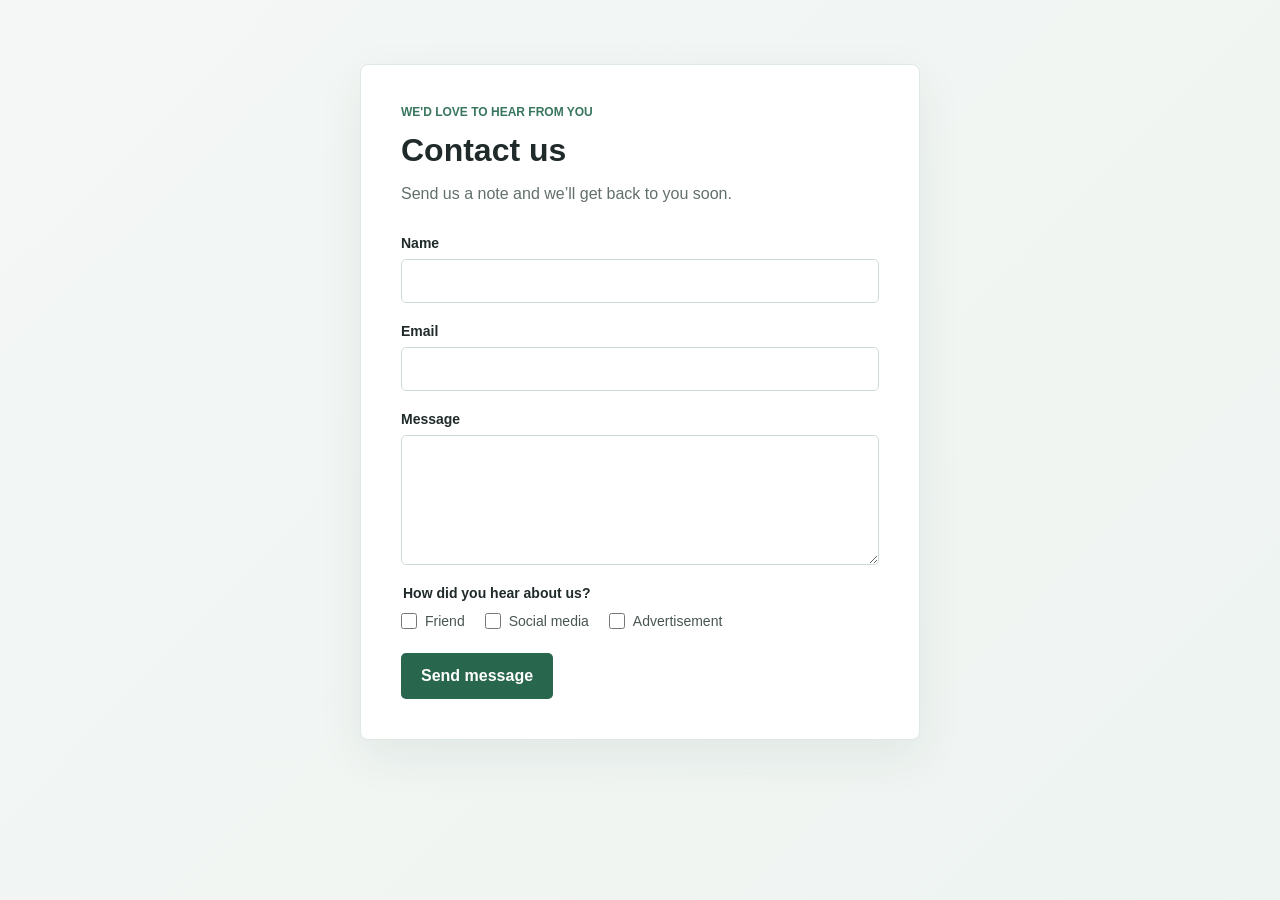
<file: Contact Form/index.html>
<!doctype html>
<html lang="en">
    <head>
        <meta charset="utf-8">
        <meta name="viewport" content="width=device-width, initial-scale=1">
        <title>Contact Form</title>
        <link rel="stylesheet" href="styles.css">
    </head>
    <body>
        <main class="page-shell">
            <p class="eyebrow">WE'D LOVE TO HEAR FROM YOU</p>
            <h1>Contact us</h1>
            <p class="intro">Send us a note and we’ll get back to you soon.</p>
            <form action="/submit" method="post">
                <div class="field">
                    <label for="name">Name</label>
                    <input type="text" id="name" name="name" autocomplete="name" required>
                </div>

                <div class="field">
                    <label for="email">Email</label>
                    <input type="email" id="email" name="email" autocomplete="email" required>
                </div>

                <div class="field">
                    <label for="message">Message</label>
                    <textarea id="message" name="message" rows="5" required></textarea>
                </div>

                <fieldset class="referral-options">
                    <legend>How did you hear about us?</legend>
                    <label class="check-option" for="checkbox1">
                        <input type="checkbox" id="checkbox1" name="checkbox1" value="friend">
                        Friend
                    </label>
                    <label class="check-option" for="checkbox2">
                        <input type="checkbox" id="checkbox2" name="checkbox2" value="social_media">
                        Social media
                    </label>
                    <label class="check-option" for="checkbox3">
                        <input type="checkbox" id="checkbox3" name="checkbox3" value="advertisement">
                        Advertisement
                    </label>
                </fieldset>

                <button type="submit">Send message</button>
            </form>
        </main>
    </body>
</html>
</file>
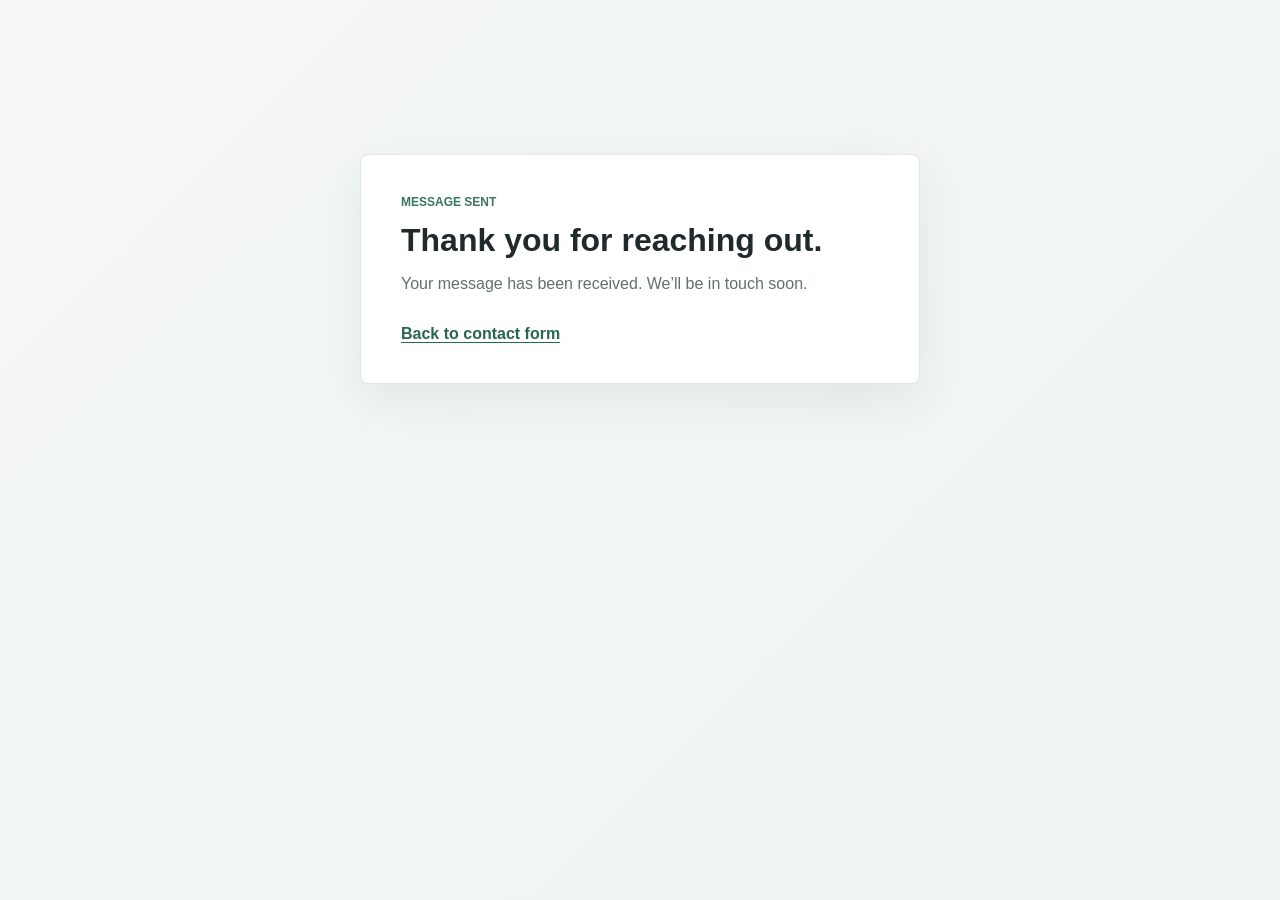
<file: Contact Form/submitpage.html>
<!doctype html>
<html lang="en">
    <head>
        <meta charset="utf-8">
        <meta name="viewport" content="width=device-width, initial-scale=1">
        <title>Form Submitted</title>
        <link rel="stylesheet" href="styles.css">
    </head>
    <body>
        <main class="page-shell confirmation">
            <p class="eyebrow">MESSAGE SENT</p>
            <h1>Thank you for reaching out.</h1>
            <p class="intro">Your message has been received. We’ll be in touch soon.</p>
            <a class="back-link" href="index.html">Back to contact form</a>
        </main>
    </body>
</html>
</file>
<file: Contact Form/styles.css>
:root {
	color-scheme: light;
	font-family: "Segoe UI", sans-serif;
	color: #202a2b;
	background: #f4f7f5;
	font-synthesis: none;
}

* {
	box-sizing: border-box;
}

body {
	min-height: 100vh;
	margin: 0;
	padding: 64px 20px;
	background: linear-gradient(135deg, #f4f7f5 0%, #eef4f1 100%);
}

.page-shell {
	width: min(100%, 560px);
	margin: 0 auto;
	padding: 40px;
	border: 1px solid #e0e9e4;
	border-radius: 8px;
	background: #fff;
	box-shadow: 0 16px 48px rgb(31 56 44 / 7%);
}

.eyebrow {
	margin: 0 0 12px;
	color: #39765e;
	font-size: 12px;
	font-weight: 700;
}

h1 {
	margin: 0;
	font-size: 32px;
	line-height: 1.2;
}

.intro {
	margin: 12px 0 28px;
	color: #62706a;
	line-height: 1.6;
}

.field {
	margin-bottom: 20px;
}

.field > label,
.referral-options legend {
	display: block;
	margin-bottom: 8px;
	font-size: 14px;
	font-weight: 600;
}

.field input,
.field textarea {
	display: block;
	width: 100%;
	padding: 12px 14px;
	border: 1px solid #cfdad3;
	border-radius: 5px;
	background: #fff;
	color: inherit;
	font: inherit;
}

.field textarea {
	min-height: 130px;
	resize: vertical;
}

.field input:focus,
.field textarea:focus {
	border-color: #39765e;
	outline: 3px solid rgb(57 118 94 / 15%);
}

.referral-options {
	display: flex;
	flex-wrap: wrap;
	gap: 10px 20px;
	margin: 0 0 24px;
	padding: 0;
	border: 0;
}

.referral-options legend {
	margin-bottom: 12px;
}

.check-option {
	display: inline-flex;
	align-items: center;
	gap: 8px;
	color: #485650;
	font-size: 14px;
}

.check-option input {
	width: 16px;
	height: 16px;
	margin: 0;
	accent-color: #39765e;
}

button {
	min-height: 46px;
	padding: 0 20px;
	border: 0;
	border-radius: 5px;
	background: #28664e;
	color: #fff;
	font: inherit;
	font-weight: 600;
	cursor: pointer;
}

button:hover {
	background: #20543f;
}

.confirmation {
	margin-top: 10vh;
}

.back-link {
	color: #28664e;
	font-weight: 600;
	text-decoration-thickness: 1px;
	text-underline-offset: 3px;
}

@media (max-width: 520px) {
	body {
		padding: 24px 14px;
	}

	.page-shell {
		padding: 28px 22px;
	}

	h1 {
		font-size: 28px;
	}
}
</file>
